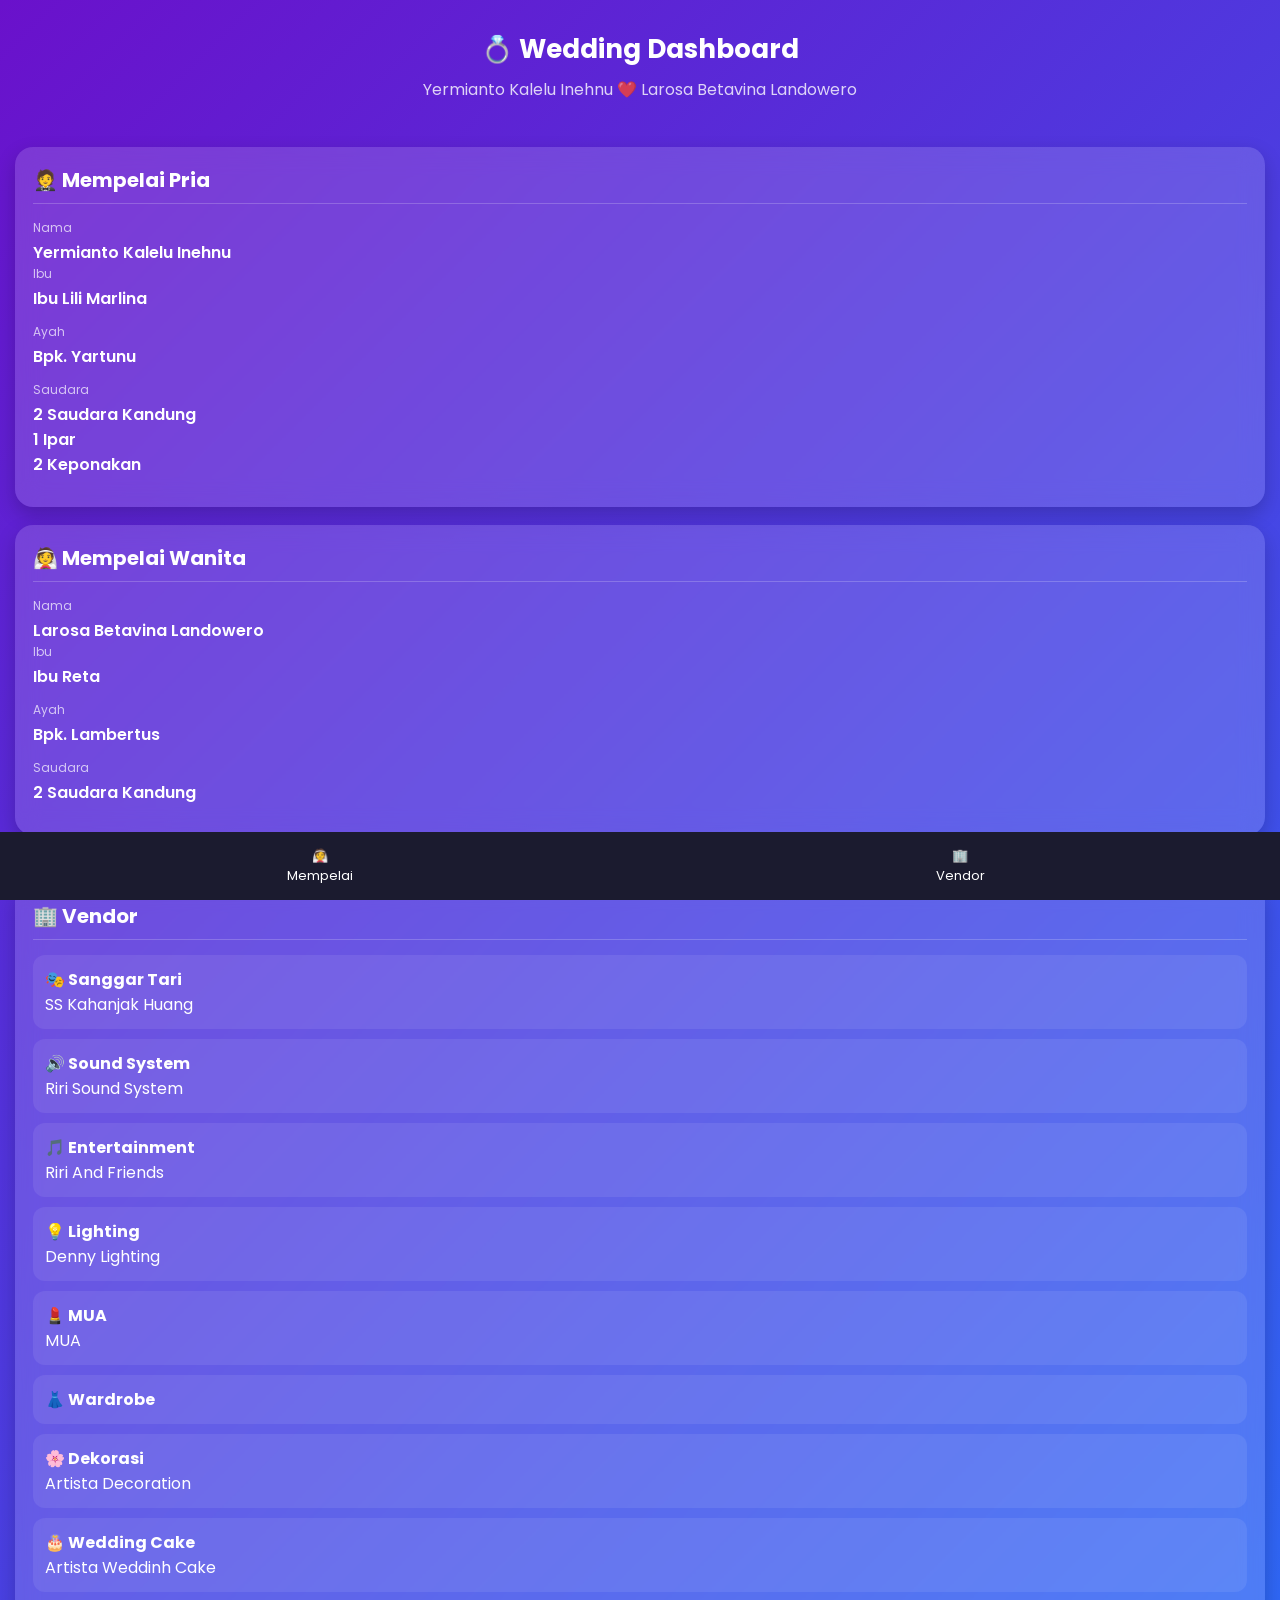
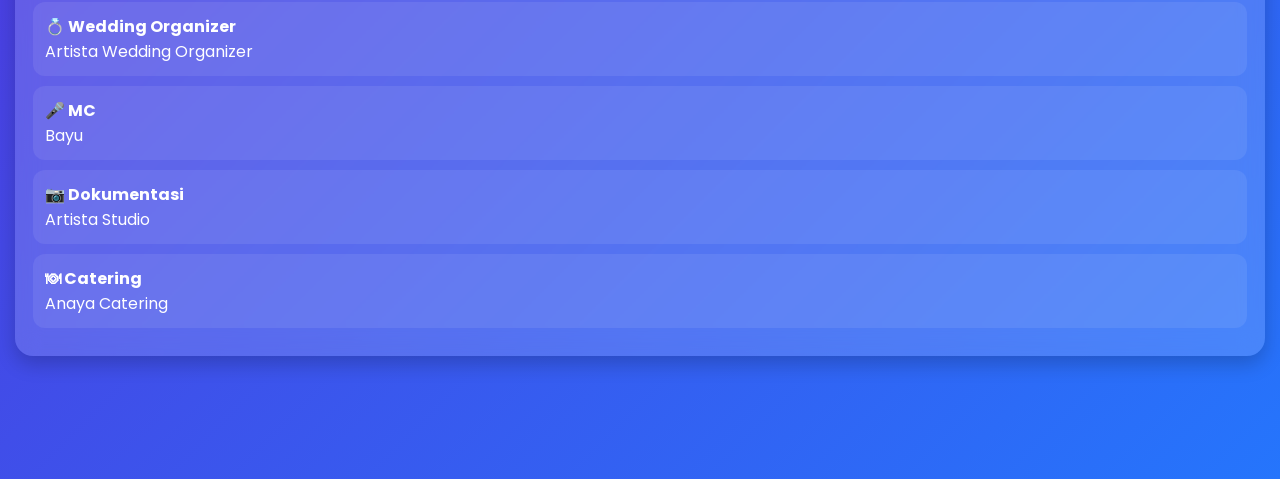
<file: manten.html>
<!DOCTYPE html>
<html lang="id">
<head>
<meta charset="UTF-8">
<meta name="viewport" content="width=device-width, initial-scale=1.0">
<title>MC Wedding</title>

<link href="https://fonts.googleapis.com/css2?family=Poppins:wght@300;400;600;700&display=swap" rel="stylesheet">

<style>
*{
margin:0;
padding:0;
box-sizing:border-box;
font-family:'Poppins',sans-serif;
scroll-behavior:smooth;
}

body{
background:linear-gradient(135deg,#6A11CB,#2575FC);
color:#fff;
padding-bottom:90px;
}

header{
padding:30px 20px;
text-align:center;
}

header h1{
font-size:26px;
}

header p{
margin-top:8px;
opacity:.8;
}

section{
padding:15px;
}

.card{
background:rgba(255,255,255,.15);
backdrop-filter:blur(12px);
border-radius:18px;
padding:18px;
margin-bottom:18px;
box-shadow:0 8px 20px rgba(0,0,0,.2);
}

.card h2{
margin-bottom:15px;
font-size:20px;
border-bottom:1px solid rgba(255,255,255,.2);
padding-bottom:8px;
}

.item{
margin-bottom:12px;
}

.label{
font-size:12px;
opacity:.7;
}

.value{
font-size:16px;
font-weight:600;
margin-top:3px;
}

.vendor{
background:rgba(255,255,255,.08);
padding:12px;
border-radius:12px;
margin-bottom:10px;
}

.vendor-title{
font-weight:bold;
}

.bottom-nav{
position:fixed;
bottom:0;
left:0;
right:0;
display:flex;
background:#1b1b2f;
}

.bottom-nav a{
flex:1;
padding:14px 5px;
text-align:center;
color:white;
text-decoration:none;
font-size:13px;
}

.bottom-nav a:hover{
background:#333;
}

@media(max-width:500px){
header h1{
font-size:22px;
}
}
</style>

</head>

<body>

<header>
<h1>💍 Wedding Dashboard</h1>
<p>Yermianto Kalelu Inehnu ❤️ Larosa Betavina Landowero</p>
</header>

<section id="mempelai">

<div class="card">

<h2>🤵 Mempelai Pria</h2>

<div class="item">
<div class="label">Nama</div>
<div class="value">Yermianto Kalelu Inehnu</div>
</d

<div class="item">
<div class="label">Ibu</div>
<div class="value">Ibu Lili Marlina</div>
</div>



<div class="item">
<div class="label">Ayah</div>
<div class="value">Bpk. Yartunu</div>
</div>

<div class="item">
<div class="label">Saudara</div>
<div class="value">
2 Saudara Kandung<br>
1 Ipar<br>
2 Keponakan
</div>
</div>

</div>

<div class="card">

<h2>👰 Mempelai Wanita</h2>

<div class="item">
<div class="label">Nama</div>
<div class="value">Larosa Betavina Landowero</div>
</

<div class="item">
<div class="label">Ibu</div>
<div class="value">Ibu Reta</div>
</div>



<div class="item">
<div class="label">Ayah</div>
<div class="value">Bpk. Lambertus</div>
</div>

<div class="item">
<div class="label">Saudara</div>
<div class="value">2 Saudara Kandung</div>
</div>

</div>

</section>

<section id="vendor">

<div class="card">

<h2>🏢 Vendor</h2>

<div class="vendor">
<div class="vendor-title">🎭 Sanggar Tari</div>
<div>SS Kahanjak Huang</div>
</div>

<div class="vendor">
<div class="vendor-title">🔊 Sound System</div>
<div>Riri Sound System</div>
</div>

<div class="vendor">
<div class="vendor-title">🎵 Entertainment</div>
<div>Riri And Friends</div>
</div>

<div class="vendor">
<div class="vendor-title">💡 Lighting</div>
<div>Denny Lighting</div>
</div>

<div class="vendor">
<div class="vendor-title">💄 MUA</div>
<div> MUA</div>
</div>

<div class="vendor">
<div class="vendor-title">👗 Wardrobe</div>
<div> </div>
</div>

<div class="vendor">
<div class="vendor-title">🌸 Dekorasi</div>
<div>Artista Decoration</div>
</div>

<div class="vendor">
<div class="vendor-title">🎂 Wedding Cake</div>
<div>Artista Weddinh Cake</div>
</div>

<div class="vendor">
<div class="vendor-title">💍 Wedding Organizer</div>
<div>Artista Wedding Organizer</div>
</div>

<div class="vendor">
<div class="vendor-title">🎤 MC</div>
<div>Bayu</div>
</div>

<div class="vendor">
<div class="vendor-title">📷 Dokumentasi</div>
<div>Artista Studio</div>
</div>

<div class="vendor">
<div class="vendor-title">🍽 Catering</div>
<div>Anaya Catering</div>
</div>

</div>

</section>

<div class="bottom-nav">
<a href="#mempelai">👰<br>Mempelai</a>
<a href="#vendor">🏢<br>Vendor</a>
</div>

</body>
</html>
</file>
